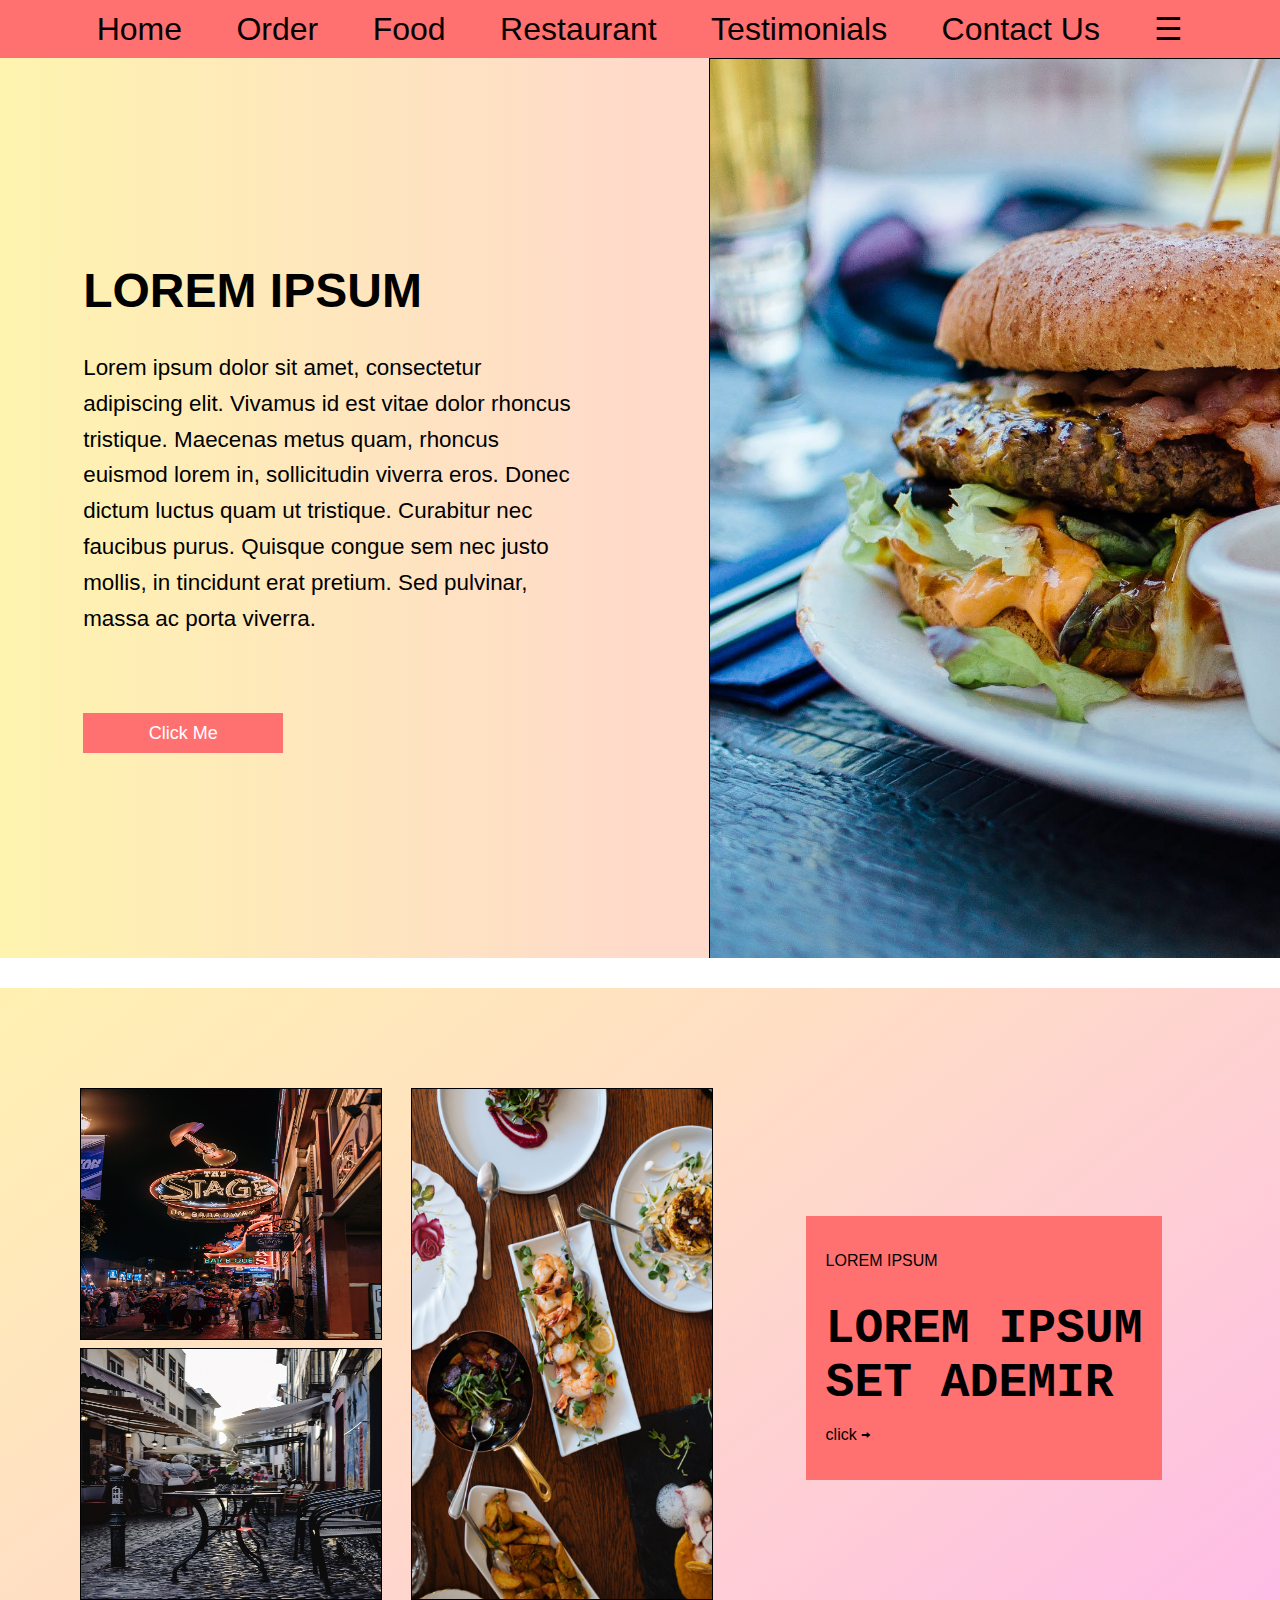
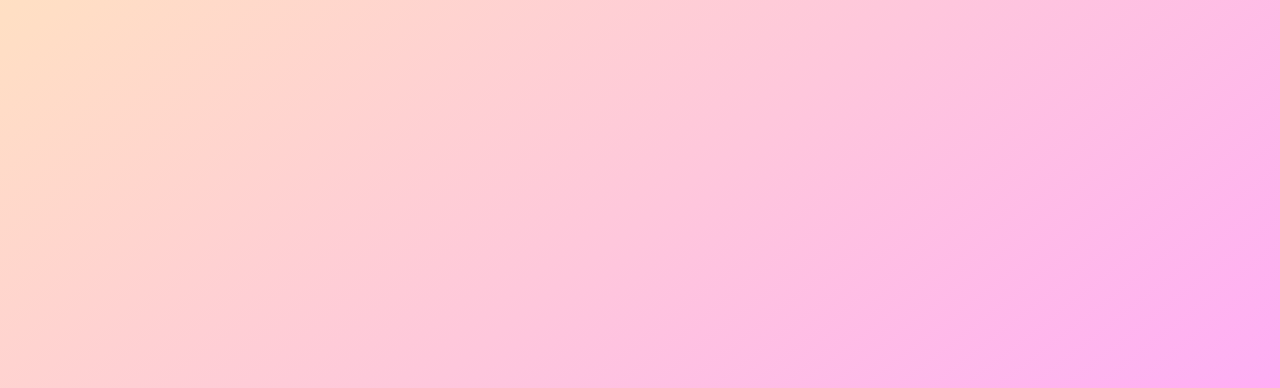
<file: index.html>
<!DOCTYPE html>
<html lang="en">
<head>
<meta charset="UTF-8">
<meta http-equiv="X-UA-Compatible" content="IE=edge" />
<meta name="viewport" content="width=device-width, initial-scale=1.0, maximum-scale=1.0"/>
<title>Restaurant Landing Page</title>
<link rel="stylesheet" href="styles.css">
</head>
<body>

<div class="navbar">
  <div>
    <a href="#home">Home</a>
    <a href="#order">Order</a>
    <a href="#food">Food</a>
    <a href="#restaurant">Restaurant</a>
    <a href="#testimonials">Testimonials</a>
    <a href="#contact">Contact Us</a>
    <a href="#menu">☰</a>
  </div>
</div>

<section class="section-hero">
  <div class="hero">
    <div class="hero-text-box">
      <h1 class="heading-primary">
        LOREM IPSUM
      </h1>
      <p class="hero-description">
        Lorem ipsum dolor sit amet, consectetur adipiscing elit. Vivamus
        id est vitae dolor rhoncus tristique. Maecenas metus quam,
        rhoncus euismod lorem in, sollicitudin viverra eros. Donec
        dictum luctus quam ut tristique. Curabitur nec faucibus purus.
        Quisque congue sem nec justo mollis, in tincidunt erat pretium.
        Sed pulvinar, massa ac porta viverra.
      </p>
      <button>Click Me</button>
    </div>
    <div class="hero-img-box">
      <img
        src="images/pexels-robin-stickel-70497.jpg"
        class="hero-img"
        alt="Woman enjoying food, meals in storage container, and food bowls on a table"
      />
    </div>
  </div>
</section>

<div class="white-line"></div>

<section class="imagepage">
  <div class="image-section">
    <div class="rows">
      <img src="images/pexels-rachel-claire-6752433.jpg" alt="Image 1">
      <img src="images/pexels-eva-bronzini-6141651.jpg" alt="Image 2">
    </div>
    <div class="image-column">
      <img src="images/pexels-mister-mister-3434523.jpg" alt="Image 3">
    </div>
    <div class="content-box">
      <p>LOREM IPSUM</p>
      <pre><h1>LOREM IPSUM
SET ADEMIR</h1></pre>
<p>click <img src="images/icons8-arrow-30.png"></p>
    </div>
  </div>
</section>
</body>
</html>
</file>
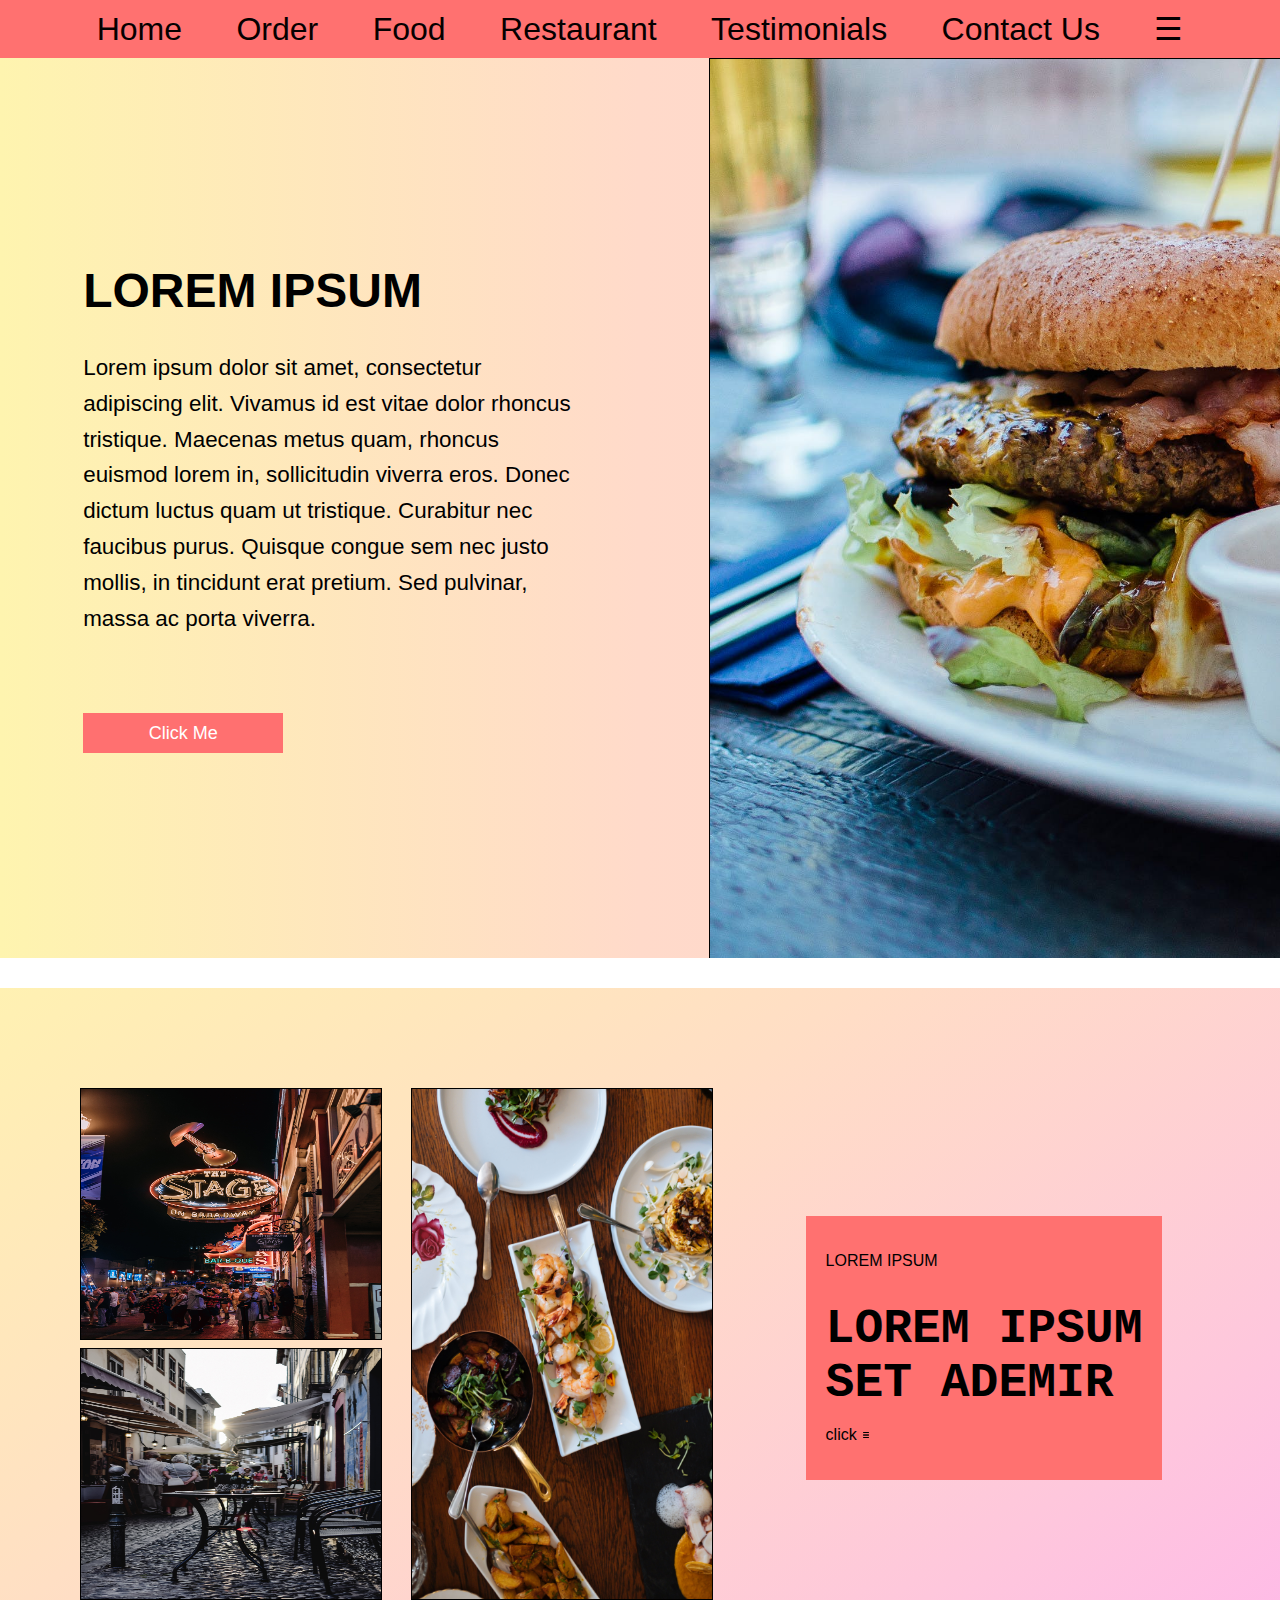
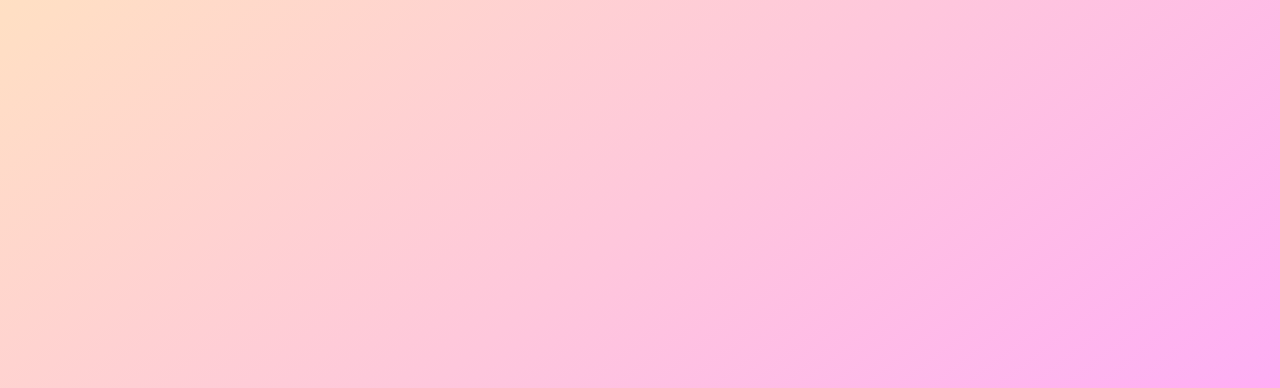
<file: my.html>
<!DOCTYPE html>
<html lang="en">
<head>
<meta charset="UTF-8">
<meta http-equiv="X-UA-Compatible" content="IE=edge" />
<meta name="viewport" content="width=device-width, initial-scale=1.0, maximum-scale=1.0"/>
<title>Restaurant Landing Page</title>
<link rel="stylesheet" href="styles.css">
</head>
<body>

<div class="navbar">
  <div>
    <a href="#home">Home</a>
    <a href="#order">Order</a>
    <a href="#food">Food</a>
    <a href="#restaurant">Restaurant</a>
    <a href="#testimonials">Testimonials</a>
    <a href="#contact">Contact Us</a>
    <a href="#menu">☰</a>
  </div>
</div>

<section class="section-hero">
  <div class="hero">
    <div class="hero-text-box">
      <h1 class="heading-primary">
        LOREM IPSUM
      </h1>
      <p class="hero-description">
        Lorem ipsum dolor sit amet, consectetur adipiscing elit. Vivamus
        id est vitae dolor rhoncus tristique. Maecenas metus quam,
        rhoncus euismod lorem in, sollicitudin viverra eros. Donec
        dictum luctus quam ut tristique. Curabitur nec faucibus purus.
        Quisque congue sem nec justo mollis, in tincidunt erat pretium.
        Sed pulvinar, massa ac porta viverra.
      </p>
      <button>Click Me</button>
    </div>
    <div class="hero-img-box">
      <img
        src="images/pexels-robin-stickel-70497.jpg"
        class="hero-img"
        alt="Woman enjoying food, meals in storage container, and food bowls on a table"
      />
    </div>
  </div>
</section>

<div class="white-line"></div>

<section class="imagepage">
  <div class="image-section">
    <div class="rows">
      <img src="images/pexels-rachel-claire-6752433.jpg" alt="Image 1">
      <img src="images/pexels-eva-bronzini-6141651.jpg" alt="Image 2">
    </div>
    <div class="image-column">
      <img src="images/pexels-mister-mister-3434523.jpg" alt="Image 3">
    </div>
    <div class="content-box">
      <p>LOREM IPSUM</p>
      <pre><h1>LOREM IPSUM
SET ADEMIR</h1></pre>
<p>click <img src="images/menu-bar.png"></p>
    </div>
  </div>
</section>
</body>
</html>
</file>
<file: styles.css>
body {
    font-family: 'Arial', sans-serif;
    margin: 0;
    padding: 0;
  }
  
  .navbar {
    display: flex; 
    justify-content: center; /* Centering the navbar */
    align-items: center; 
    background-color: #ff7170;
    padding:10px 20px;
  }
  
  .navbar a {
    color: #060000;
    text-decoration: none;
    padding: 15px 25px; /* Increase padding for larger size */
    font-size: 32px; /* Increase font size */
  }
  
  .navbar a:hover, 
  .navbar a:focus {
    background-color: #ddd;
    color: #333;
  }
  
  .section-hero {
    background: linear-gradient(to right, #fef4af, #ffdaca,#ffd2cf);
    height: auto; /* Set height to auto to match the content height */
    padding: 0;
    margin-bottom: 30px; /* Add margin to create a gap between first and second pages */
  }
  
  .hero {
    max-width: 130rem;
    margin: 0 auto;
    padding: 0 3.2rem;
    display: grid;
    grid-template-columns: 1fr 1fr;
    gap: 8.6rem;
    align-items: center;
  }
  .hero-img-box {
    width: auto;
    height: 100vh; /* Set the height of the container to match the viewport height */
    overflow: hidden;
    position: relative;
    margin-right: -3.2rem; /* Remove gap on the right side */
  }
  
  .hero-img {
    width:auto;
    height: 100%;
    display: block;
    
    top: 0;
    left: 0;
    right:50px;
  }
     
  .hero-description {
    font-size: 1.4rem;
    line-height: 1.6;
    margin-bottom: 4.8rem;
  }
  .heading-primary{
    font-size: 3rem;
    font-style: bold;
  }
  .hero-text-box {
    margin-bottom: 2rem;
    padding-left: 2rem; /* Add padding to the left */
  }
  .hero-text-box button {
    background-color:#ff7070;
    padding: 10px 20px; /* Adjust padding for smaller height */
    font-size: 18px;
    color: white;
    border: none;
    cursor: pointer;
    transition: background-color 0.3s ease;
    width: 200px; /* Set width to a larger value */
    height: 40px; /* Set height to a smaller value */
  }
  
  .hero-text-box button:hover {
    background-color: darkred;
  }
  
  
  
  .content-box {
    border: 2px solid #000;
   /* Adjust padding using viewport units */
    margin-left: 5vw; /* Adjust margin using viewport units */
    max-width: 100vw; /* Adjust max-width using viewport units */
    position: relative;
    background-color: #ff7170;
    margin-top: 10%;
    padding: 20px 20px;
    border: none;
  }
  .content-box img{
    width: 10px;
    height: 10px;
    border: none;
  }
  
  .content-box h1 {
    font-size: 3rem;
    margin-bottom: 10px;
  }
  .imagepage{
    background: linear-gradient(to bottom right,#fff1b2,#ffdec5,#fec7dc,#ffadf5);
    width: 100vw;
    padding: 0;
    position: static;
  }
  .image-section {
    
    flex-direction: row;
    display: flex;
    width: 100%;
    align-items: flex-start; /* Align items at the start */
    padding: 4.8rem 0 9.6rem 0;
    max-width: 130rem;
    margin: 0 auto;
    padding: 0 3.2rem;
    padding-top: 100px;
    padding-left: 80px;
   height: 100vh;
   width: 100vw;
    grid-template-columns: 1fr 1fr;
    gap: 1.8rem;
  
  }
  
  img{
    height: 510px;
    width: 300px;
    border: 1px solid ;
  }
  
  .rows{
   
    display: flex;
    flex-direction: column;
    gap:0.5rem;
  }
  .rows img{
    height: 250px;
    width :300px;
  }
</file>
